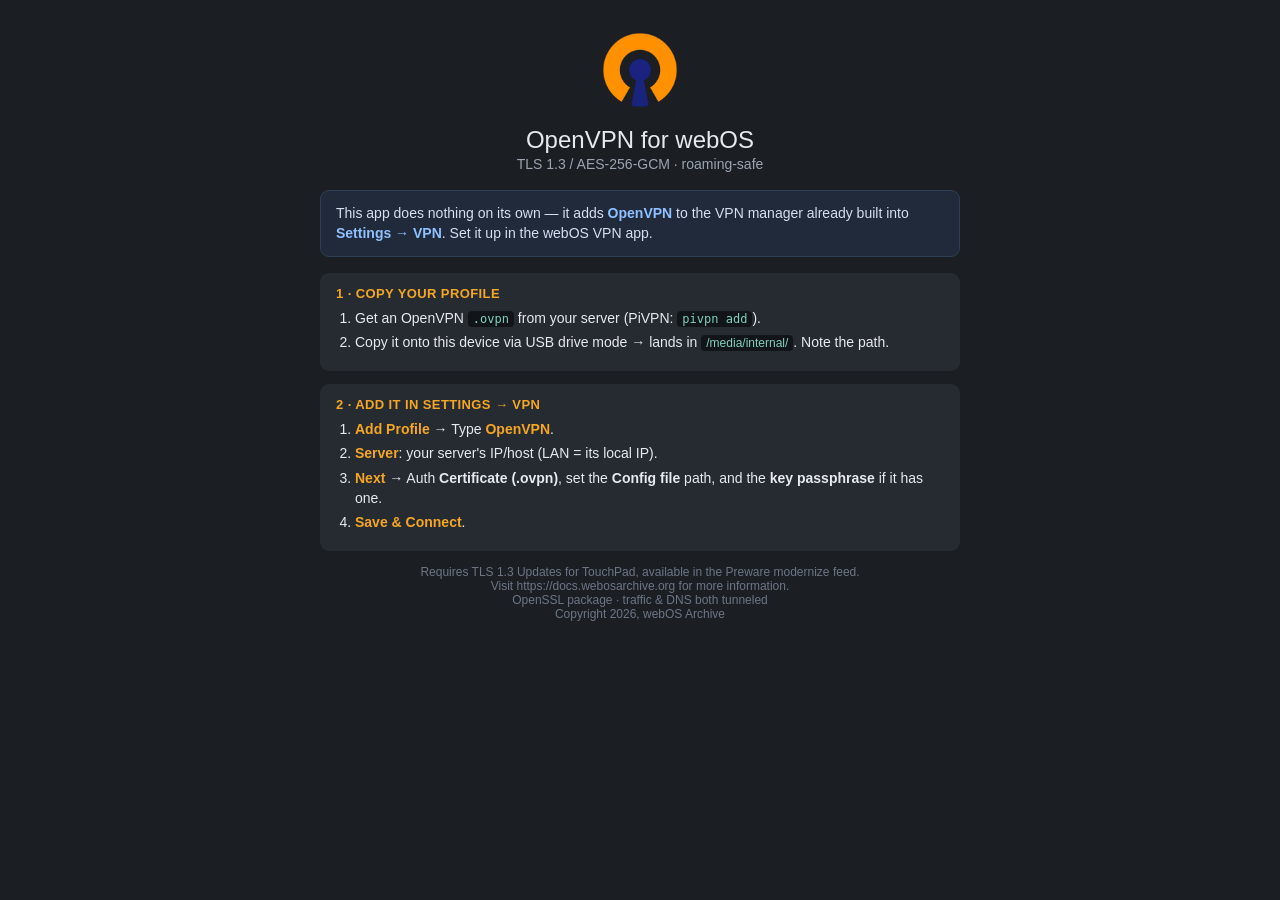
<file: packaging/org.webosarchive.openvpn/index.html>
<!DOCTYPE html>
<html>
<head>
  <meta name="viewport" content="width=device-width, initial-scale=1, maximum-scale=1, user-scalable=no">
  <title>OpenVPN</title>
  <style>
    * { -webkit-tap-highlight-color: transparent; box-sizing: border-box; }
    /* No height:100% here -- that clips the page and kills scrolling on webOS. */
    html, body { margin: 0; padding: 0; }
    body {
      font-family: Prelude, Helvetica, Arial, sans-serif;
      background: #1b1f24; color: #e6e9ee;
      overflow-y: auto; -webkit-overflow-scrolling: touch;
    }
    .wrap { max-width: 680px; margin: 0 auto; padding: 22px 20px 40px; }
    .head { text-align: center; padding: 4px 0 2px; }
    .head img { width: 88px; height: 88px; }
    h1 { font-size: 24px; font-weight: 300; margin: 8px 0 2px; }
    .sub { color: #9aa4b2; font-size: 14px; margin: 0; }
    .lead {
      background: #202a3a; border: 1px solid #2f3e57; border-radius: 9px;
      padding: 12px 15px; margin: 16px 0; line-height: 1.45; font-size: 14px; color: #d6def0;
    }
    .lead b { color: #8fc0ff; }
    .card { background: #262b32; border-radius: 9px; padding: 13px 16px; margin: 0 0 13px; }
    .card h2 { font-size: 13px; font-weight: 600; margin: 0 0 8px; color: #f5a623; letter-spacing: .4px; }
    ol { margin: 0; padding-left: 19px; }
    li { margin: 5px 0; line-height: 1.4; font-size: 14px; }
    code, .path { background: #11151a; color: #7fd1b9; padding: 1px 5px; border-radius: 4px; font-size: 12px; }
    .k { color: #f5a623; font-weight: 600; }
    .foot { text-align: center; color: #6c7686; font-size: 12px; margin-top: 14px; }
  </style>
</head>
<body>
  <div class="wrap">
    <div class="head">
      <img src="splashicon.png" alt="OpenVPN">
      <h1>OpenVPN for webOS</h1>
      <p class="sub">TLS&nbsp;1.3 / AES&#8209;256&#8209;GCM &middot; roaming&#8209;safe</p>
    </div>

    <div class="lead">
      This app does nothing on its own &mdash; it adds <b>OpenVPN</b> to the VPN manager
      already built into <b>Settings&nbsp;&rarr;&nbsp;VPN</b>. Set it up in the webOS VPN app.
    </div>

    <div class="card">
      <h2>1 &middot; COPY YOUR PROFILE</h2>
      <ol>
        <li>Get an OpenVPN <code>.ovpn</code> from your server (PiVPN: <code>pivpn add</code>).</li>
        <li>Copy it onto this device via USB drive mode &rarr; lands in
          <span class="path">/media/internal/</span>. Note the path.</li>
      </ol>
    </div>

    <div class="card">
      <h2>2 &middot; ADD IT IN SETTINGS &rarr; VPN</h2>
      <ol>
        <li><span class="k">Add Profile</span> &rarr; Type <span class="k">OpenVPN</span>.</li>
        <li><span class="k">Server</span>: your server's IP/host (LAN = its local IP).</li>
        <li><span class="k">Next</span> &rarr; Auth <b>Certificate (.ovpn)</b>, set the
          <b>Config file</b> path, and the <b>key passphrase</b> if it has one.</li>
        <li><span class="k">Save &amp; Connect</span>.</li>
      </ol>
    </div>

    <div class="foot">
      Requires TLS 1.3 Updates for TouchPad, available in the Preware modernize feed.<br>
      Visit https://docs.webosarchive.org for more information.<br>
      OpenSSL package &middot; traffic &amp; DNS both tunneled<br>
      Copyright 2026, webOS Archive
    </div>
  </div>

  <!--
    Plain HTML app: signal the window manager the card is ready, or webOS shows
    the splash and pulses forever. Frameworks call PalmSystem.stageReady()
    internally (see the device's enyo/0.10 system.js); a bare page must too.
  -->
  <script type="text/javascript">
    (function () {
      var done = false;
      function stageReady() {
        if (done) return;
        try {
          if (window.PalmSystem && typeof PalmSystem.stageReady === "function") {
            PalmSystem.stageReady(); done = true; return;
          }
        } catch (e) {}
        setTimeout(stageReady, 50);
      }
      if (document.readyState === "complete") stageReady();
      else window.addEventListener("load", stageReady, false);
      setTimeout(stageReady, 0);
    })();
  </script>
</body>
</html>
</file>
